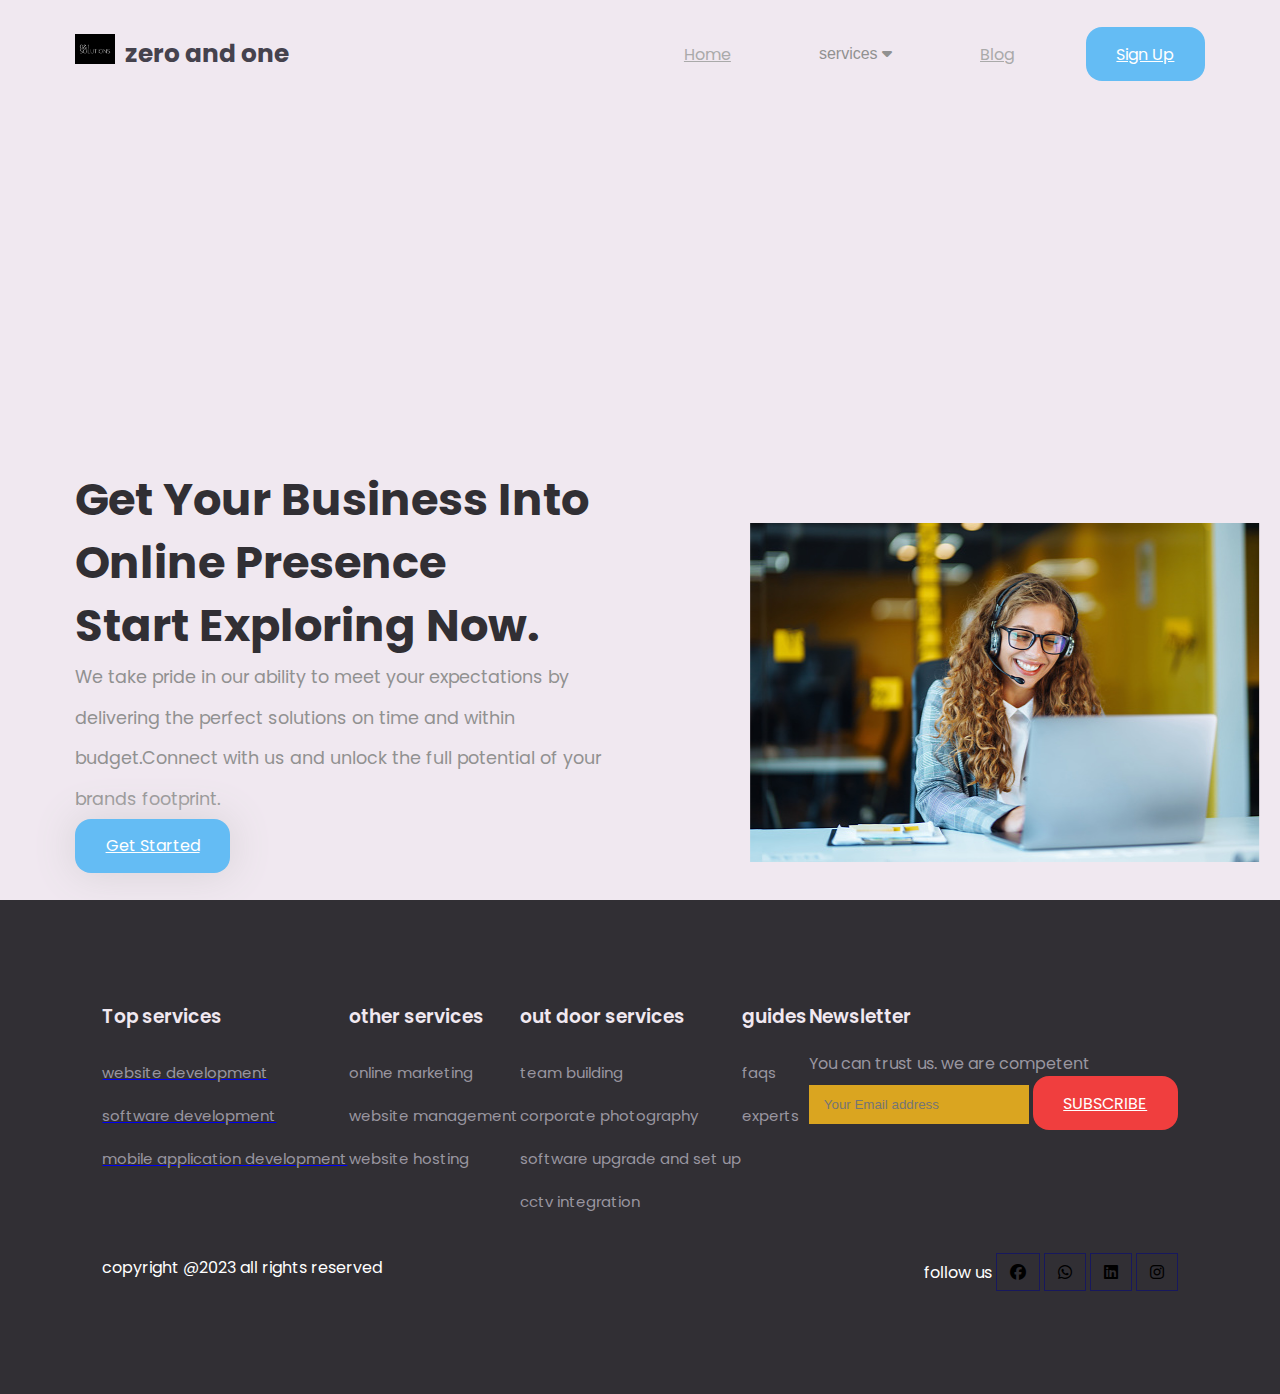
<file: index.html>
<!DOCTYPE html>
<html lang="en">
<head>
    <meta charset="UTF-8">
    <meta http-equiv="X-UA-Compatible" content="IE=edge">
    <meta name="viewport" content="width=device-width, initial-scale=1.0">
    <title>zero and one</title>
    <link rel="stylesheet" href="https://cdnjs.cloudflare.com/ajax/libs/font-awesome/6.4.0/css/all.min.css">
    <link rel="stylesheet" href="style.css">
    <script src="https://code.jquery.com/jquery-3.6.4.min.js"></script>
</head>
<body>
    <main>
        <div class="big-wrapper dark">
            <header>
                <div class="container">
                    <div class="logo">
                        <image src="images/logo.png"></image>
                        <h3>zero and one</h3>
                    </div>
                    <div class="links">
                        <ul>
                            <i id="menu-close" class="fa fa-times"></i>
                            <li><a href="index.html">Home</a></li>
                            <li>
                            <div class="dropdown">
                               <a href="services.html"><button class="dropbtn">services
                                    <i class="fa fa-caret-down"></i>
                                </button>
                               </a>
                                <div class="dropdown-content">
                                    <a href="#">website development</a>
                                    <a href="#">mobile application development</a>
                                    <a href="#">software development</a>
                                </div>
                            </div>
                            </li>
                            <li><a href="blog.html">Blog</a></li>
                            <li><a href="services.html" class="btn">Sign Up</a></li>
                        </ul>
                    <img id="menu-btn"src="images/hamburger.png">
                
                    </div>
                </div>
            </header>
            <div class="showcase-area">
                <div class="container">
                    <div class="left">
                        <div class="big-title">
                            <h1>Get your business into online presence</h1>
                            <h1>Start Exploring Now.</h1>
                        </div>
                        <p class="text">
                            We take pride in our ability to meet your expectations by delivering the perfect solutions on time and within budget.Connect with us and unlock the full potential of your brands footprint.
                        </p>
                        <div class="cta">
                            <a href="services.html" class="btn">Get Started</a>
                        </div>
                    </div>

                            <div class="right">
                                <img id class="person"src="images/left.jpg">
                        </div>
                    </div>
                   
            <div class="bottom area">
                
                    
            
                </div>
        </div>
    </main>
   <footer>
    <div class="footer-col">
        <h3>Top services</h3>
        <a href="services.html"><li>website development</li><a/>
        <a href="services.html"><li>software development</li></a>
        <a href="services.html"><li>mobile application development</li></a>
    </div>
        <div class="footer-col">
        <h3>other services</h3>
        <li>online marketing</li>
        <li>website management</li>
        <li>website hosting</li>
        </div>
        <div class="footer-col">
        <h3>out door services</h3>
        <li>team building</li>
        <li>corporate photography</li>
        <li>software upgrade and set up</li>
        <li>cctv integration</li>
        </div>
        <div class="footer-col">
        <h3>guides</h3>
        <li>faqs</li>
        <li>experts</li>
    </div>
    <div class="footer-col">
        <h3>Newsletter</h3>
        <p>You can trust us. we are competent</p>
        <div class="subscribe">
            <input type="text" placeholder="Your Email address">
            <a href="#" class="blue">SUBSCRIBE</a>
        </div>
    </div>
    <div class="copyright">
        <p>copyright @2023 all rights reserved</p>
    <div class="pro-links">
        <h9>follow us</h9>
        <i class="fab fa-facebook"></i>
        <i class="fab fa-whatsapp"></i>
        <i class="fab fa-linkedin"></i>
        <i class="fab fa-instagram"></i>
    </div>
    </div>
   </footer>
    <script>
         $('#menu-btn').click(function(){
            $('.links ul').addClass('active')
         });
        $('#menu-close').click(function(){
            $('.links ul').removeClass('active')
         });
    </script>
</body>
</html>
</file>
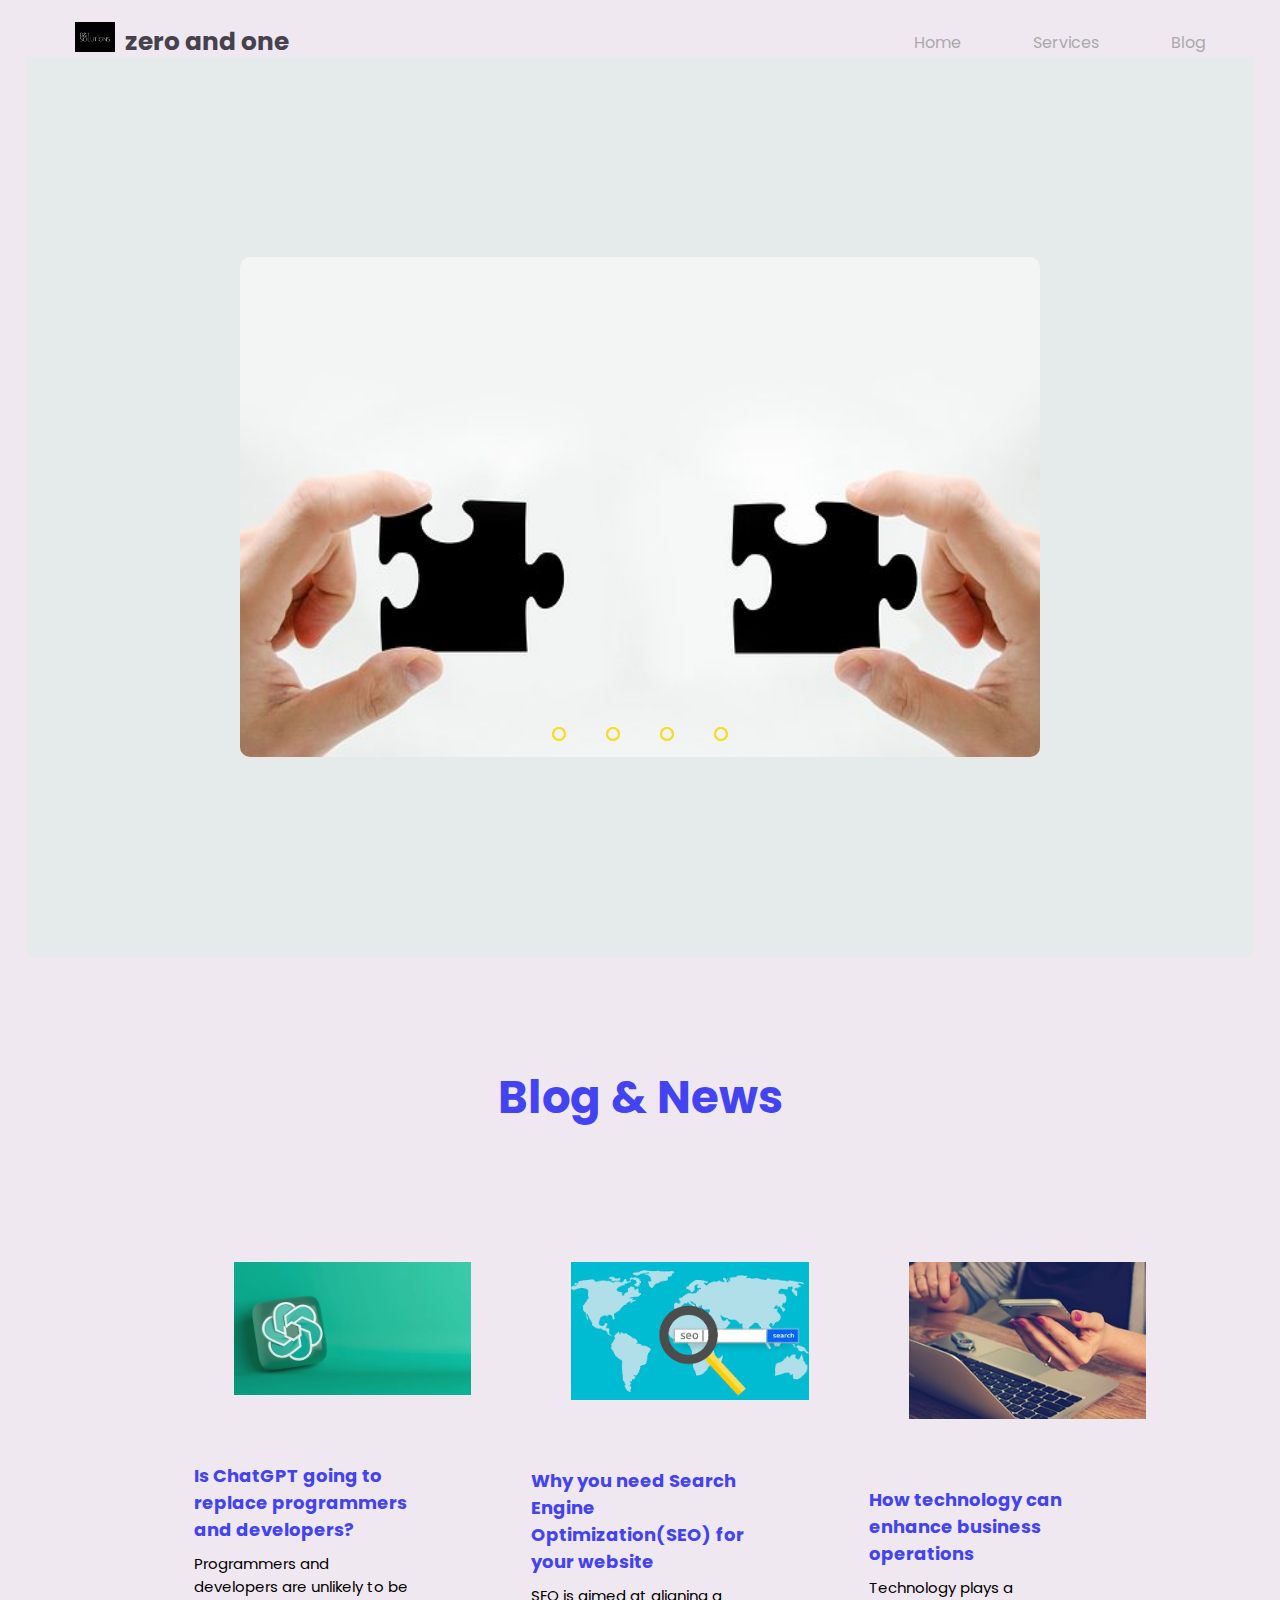
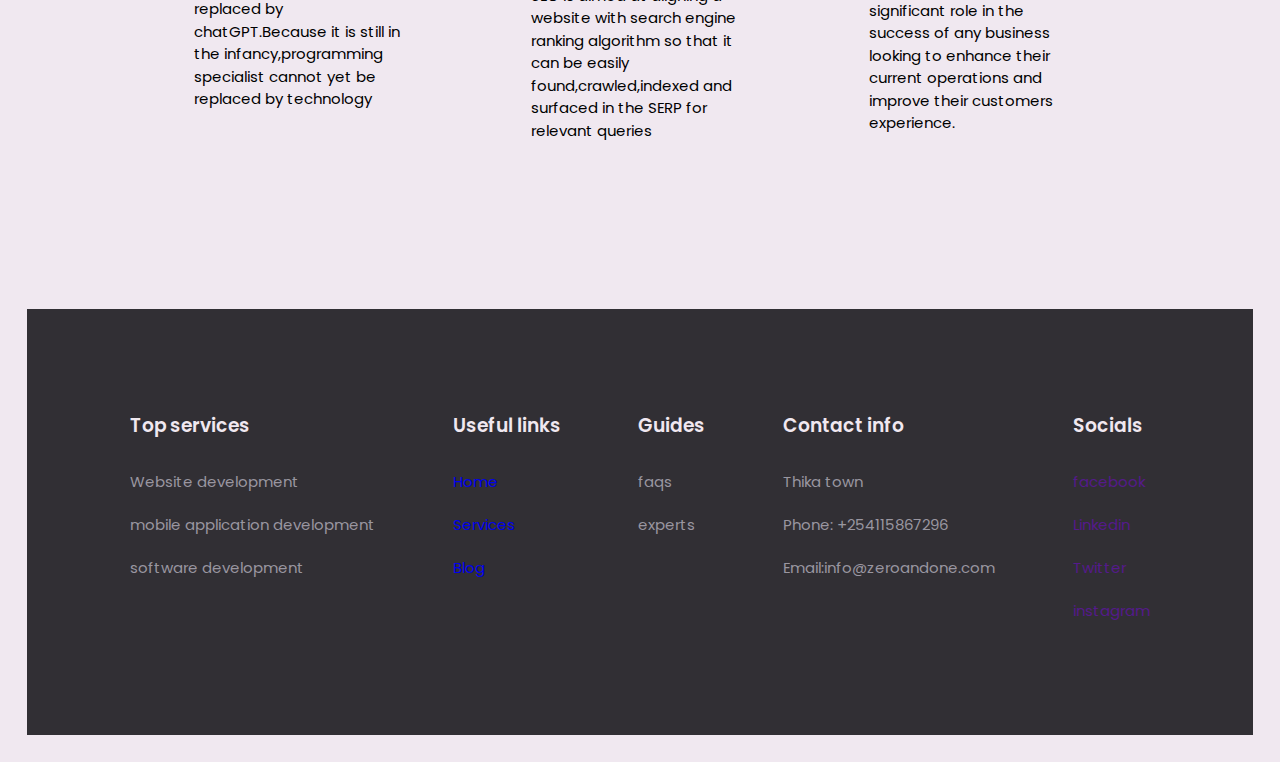
<file: blog.html>
<!DOCTYPE html>
<html lang="en">
<head>
    <meta charset="UTF-8">
    <meta http-equiv="X-UA-Compatible" content="IE=edge">
    <meta name="viewport" content="width=device-width, initial-scale=1.0">
    <title>zero and one</title>
    <link rel="stylesheet" href="blog.css">
    <script src="https://code.jquery.com/jquery-3.6.4.min.js"></script>
</head>
<body>
        <div class="big-wrapper dark">
            <header>
                <div class="container">
                    <div class="logo">
                        <image src="images/logo.png"></image>
                        <h3>zero and one</h3>
                    </div>
                    <div class="links">
                        <ul>
                            <i id="menu-close" class="fa fa-times"></i>
                            <li><a href="index.html">Home</a></li>
                            <li><a href="services.html">Services</a></li>
                            <li><a href="blog.html">Blog</a></li>
                          
                        </ul>
                        <img id="menu-btn"src="images/hamburger.png">
                    
                    </div>
                </div>
            </header>
            <section class="photos">
           <div class="pic">
            <div class="slider">
                <div class="slides">
                    <input type="radio" name="radio-btn" id="radio1">
                    <input type="radio" name="radio-btn" id="radio2">
                    <input type="radio" name="radio-btn" id="radio3">
                    <input type="radio" name="radio-btn" id="radio4">
                    <div class="slide first">
                        <img src="images/slider1.jpg" alt="">
                    </div>
                    <div class="slide">
                        <img src="images/slider2.jpg" alt="">
                    </div>
                    <div class="slide">
                        <img src="images/slider3.jpg" alt="">
                    </div>
                    <div class="slide">
                        <img src="images/slider4.jpg" alt="">
                    </div>
                    <div class="navigation-auto">
                        <div class="auto-btn1"></div>
                        <div class="auto-btn2"></div>
                        <div class="auto-btn3"></div>
                        <div class="auto-btn4"></div>
                     </div>
                     <div class="navigation-manual">
                        <label for="radio1" class="manual-btn"></label>
                        <label for="radio2" class="manual-btn"></label>
                        <label for="radio3" class="manual-btn"></label>
                        <label for="radio4" class="manual-btn"></label>
                     </div>
                </div>
            </div>
        </div>
    </section>
          
            <section class="blog">
                <div class="row">
                    <div class="main">
                        <h1>Blog & News</h1>
                    </div>
                    <div class="content">
                        <div class="card">
                            <img src="images/BLOG1.webp">
                            <h4>Is ChatGPT going to replace programmers and developers?</h4>
                            <p>Programmers and developers are unlikely to be replaced by chatGPT.Because it is still in the infancy,programming specialist cannot yet be replaced by technology</p>
                        </div>
                        <div class="card">
                            <img src="images/blog2.jpg">
                            <h4> Why you need Search Engine Optimization(SEO) for your website</h4>
                            <p>SEO is aimed at aligning a website with search engine ranking algorithm so that it can be easily found,crawled,indexed and surfaced in the SERP for relevant queries  </p>
                        </div>
                        <div class="card">
                            <img src="images/blog3.jpg">
                            <h4>How technology can enhance business operations</h4>
                            <p>Technology plays a significant role in the success of any business looking to enhance their current operations and improve their customers experience. </p>
                        </div>
                    </div>
                </div>
          </section>
          <footer>
                <div class="footer-col">
                    <h3>Top services</h3>
                    <li>Website development</li>
                    <li>mobile application development</li>
                    <li>software development</li>
                    </div>
                    <div class="footer-col">
                    <h3>Useful links</h3>
                    <li><a href="index.html">Home</a></li>
                    <li><a href="services.html">Services</a></li>
                    <li><a href="blog.html">Blog</a></li>
                </div>
                <div class="footer-col">
                    <h3>Guides</h3>
                    <li>faqs</li>
                    <li>experts</li>
                </div>
                <div class="footer-col">
                    <h3>Contact info</h3>
                    <li>Thika town</li>
                    <li>Phone: +254115867296</li>
                    <li>Email:info@zeroandone.com</li>

                </div>
                <div class="footer-col">
                    <h3>Socials</h3>
                    <li> <a href="">facebook</a></li>
                    <li> <a href="">Linkedin</a></li>
                    <li> <a href="">Twitter</a></li>
                    <li> <a href="">instagram</a></li>
                </div>
          </footer>
          </div>    
 </div>
 <script>
    $('#menu-btn').click(function(){
       $('.links ul').addClass('active')
    });
   $('#menu-close').click(function(){
       $('.links ul').removeClass('active')
    });
    var counter = 1;
    setInterval(function(){
    document.getElementById('radio' + counter).checked = true; 
    counter++;
    if (counter > 4){
        counter = 1;
    }
    },5000);
</script>
</body>
</html>
</file>
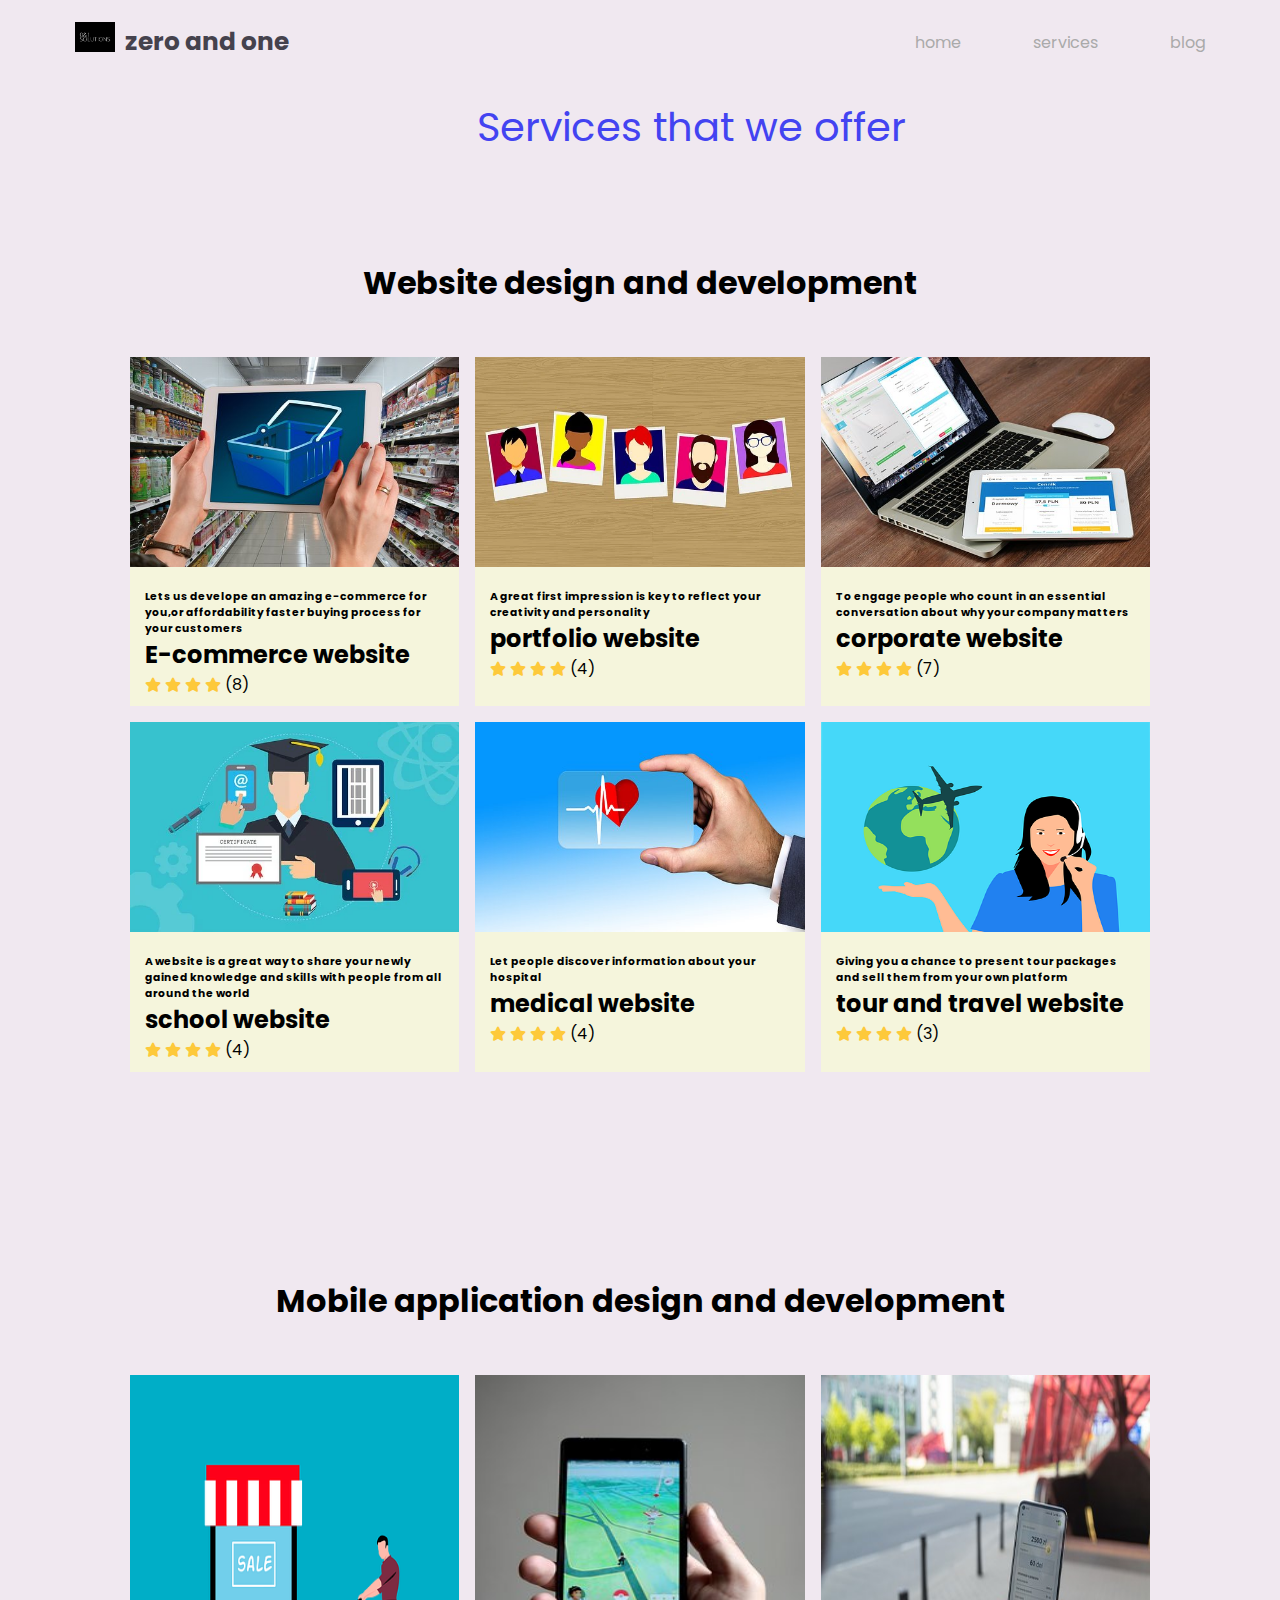
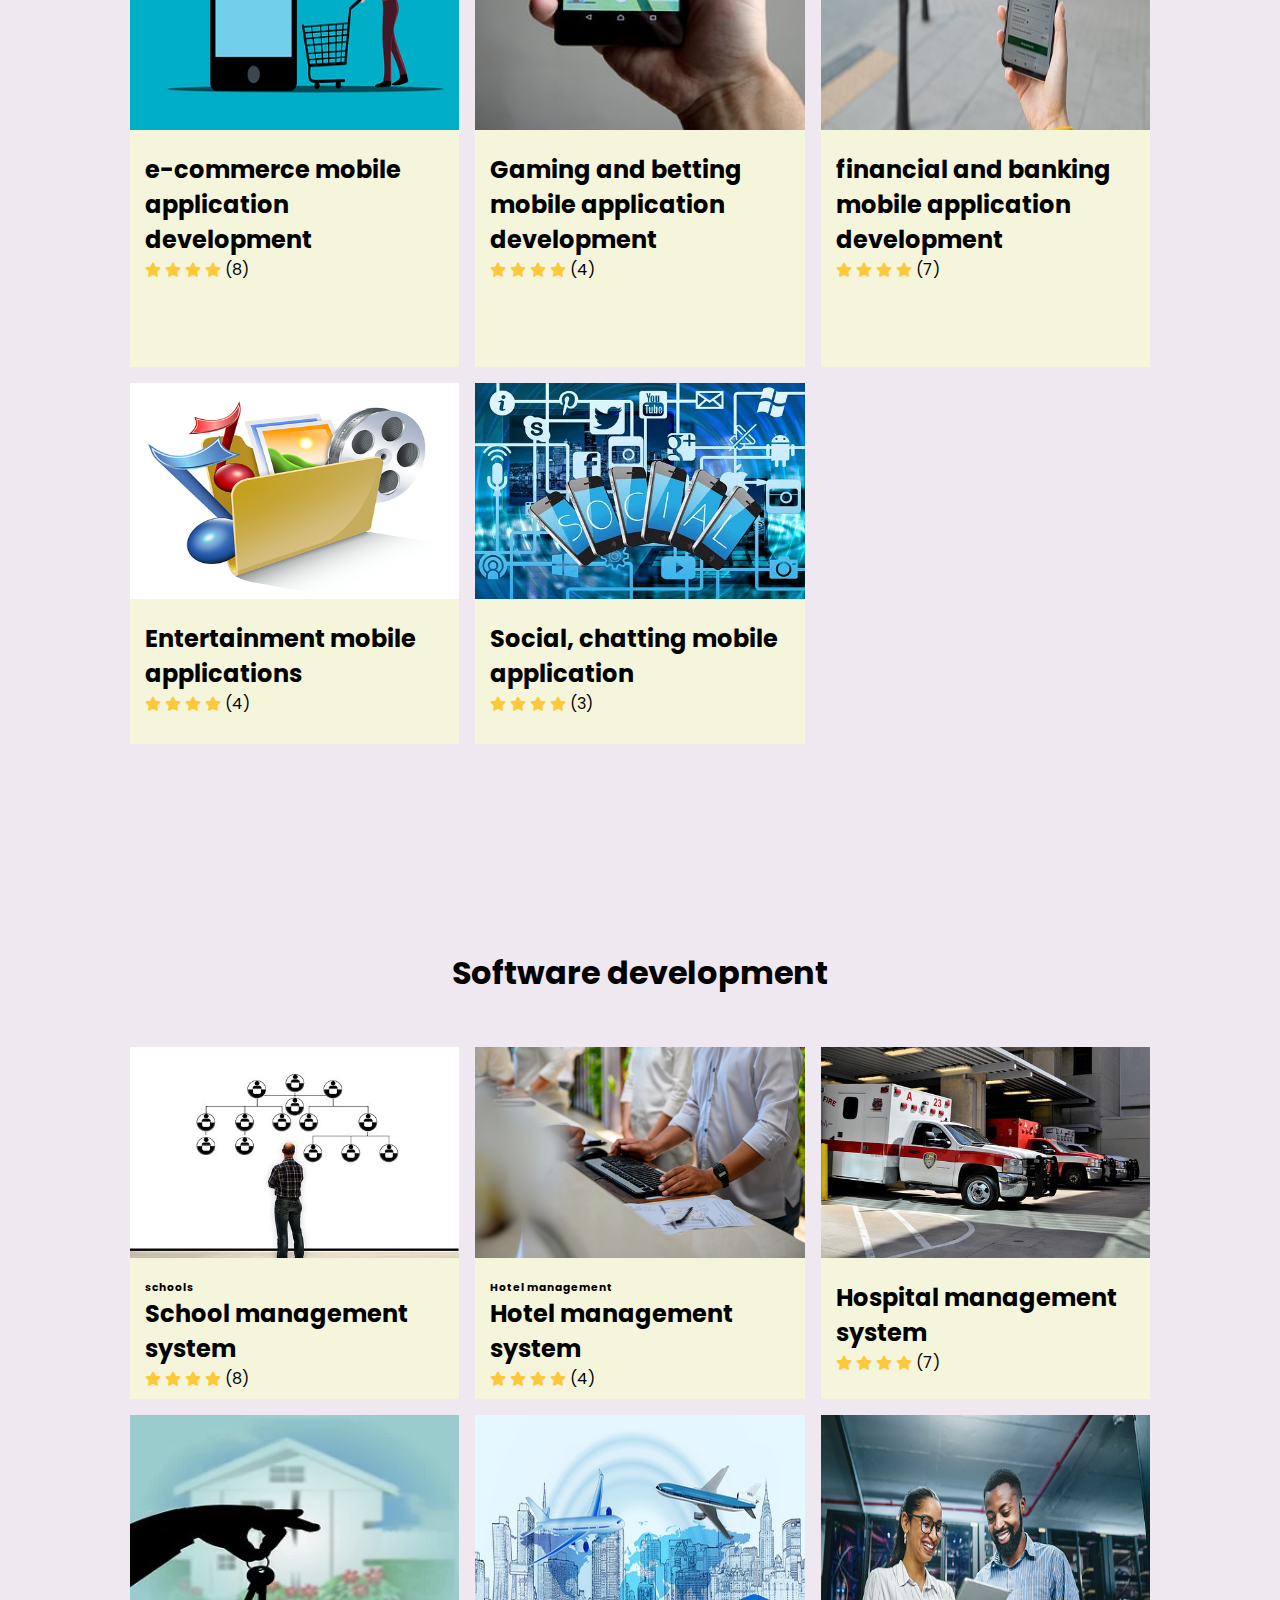
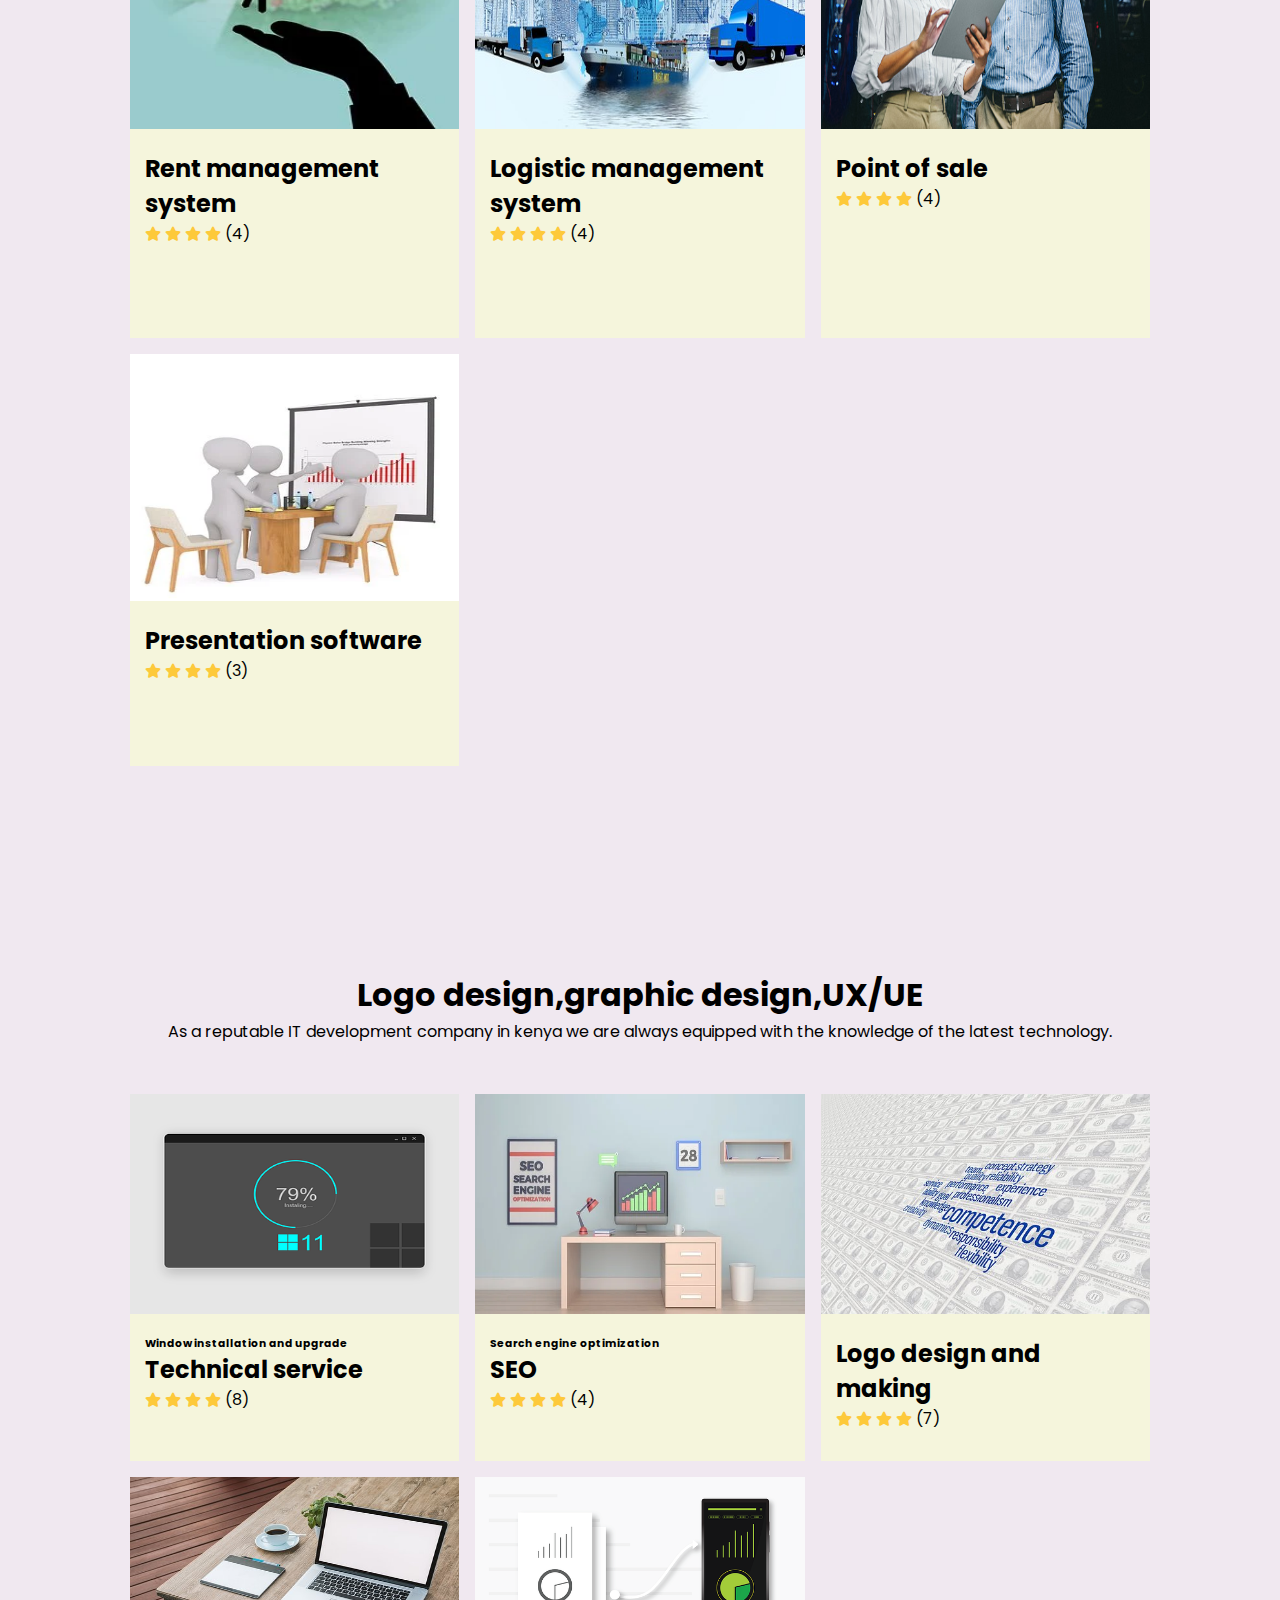
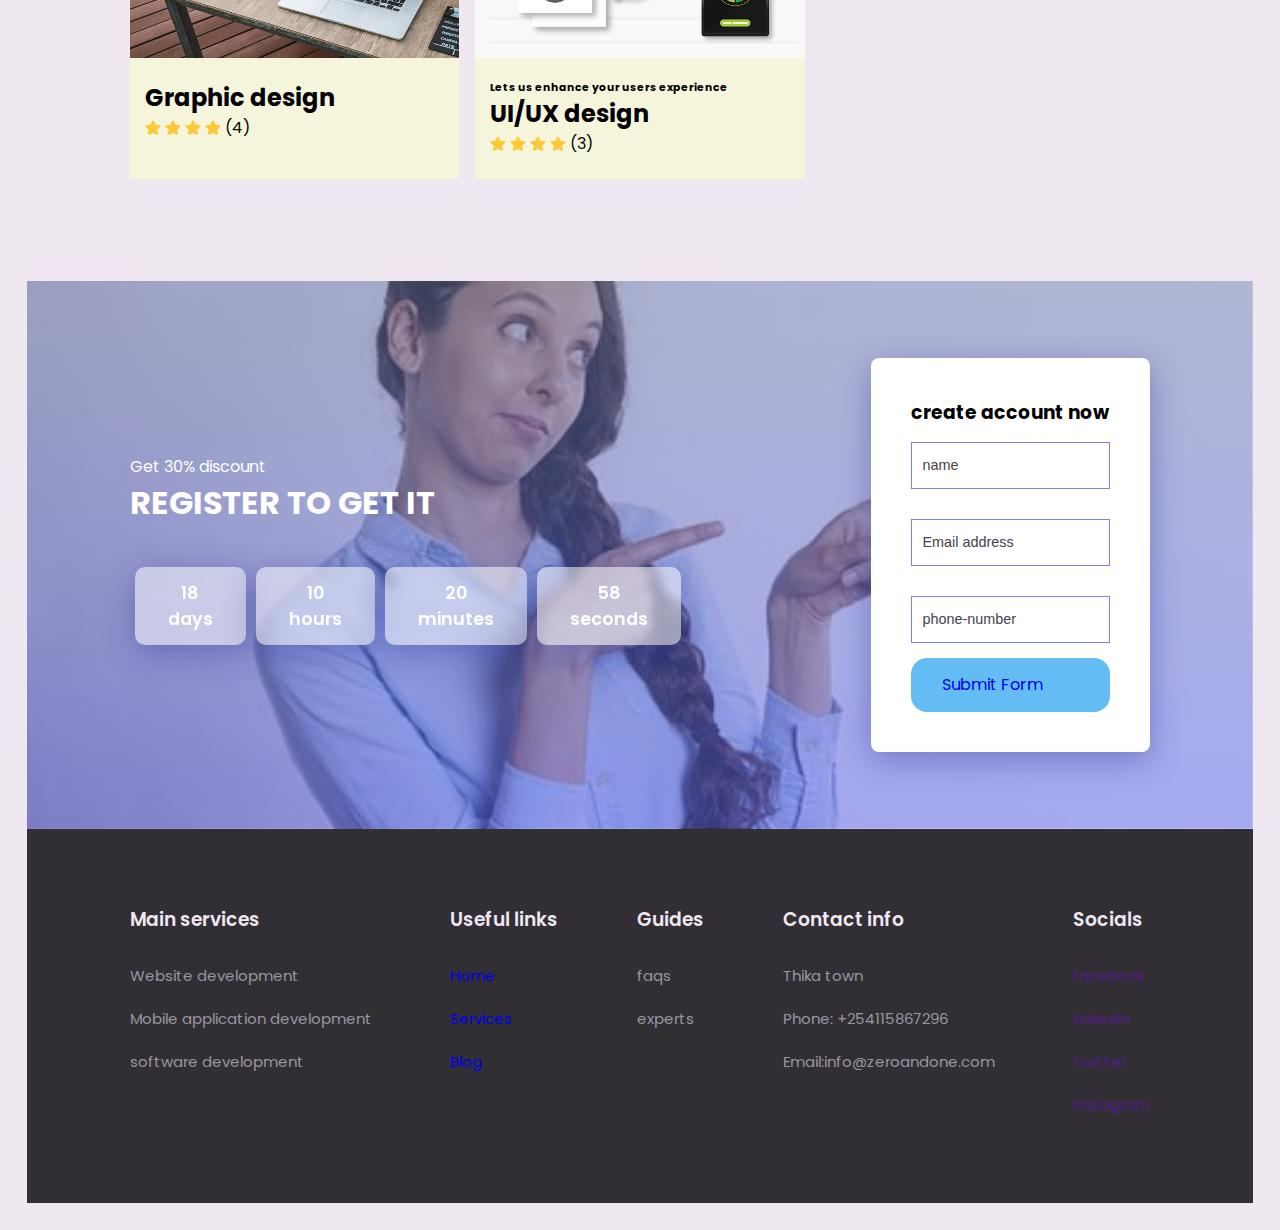
<file: services.html>
<!DOCTYPE html>
<html lang="en">
<head>
    <meta charset="UTF-8">
    <meta http-equiv="X-UA-Compatible" content="IE=edge">
    <meta name="viewport" content="width=device-width, initial-scale=1.0">
    <title>zero and one</title>
    <link rel="stylesheet" href="services.css">
    <link rel="stylesheet" href="https://cdnjs.cloudflare.com/ajax/libs/font-awesome/6.4.0/css/all.min.css">
    <script src="https://code.jquery.com/jquery-3.6.4.min.js"></script>
</head>
<body>
    <main>
        <div class="big-wrapper dark">
            <header>
                <div class="container">
                    <div class="logo">
                        <image src="images/logo.png"></image>
                        <h3>zero and one</h3>
                    </div>
                    <div class="links">
                        <ul>
                            <i id="menu-close" class="fa fa-times"></i>
                            <li><a href="index.html">home</a></li>
                            <li><a href="services.html">services</a></li>
                            <li><a href="blog.html">blog</a></li>
                        </ul>
                        <img id="menu-btn"src="images/hamburger.png">
                    </div>
                </div>
            </header>
            <h7>
                Services that we offer
            </h7>
            <section class="web">
                <div class="service">
                    <h1>Website design and development</h1>
                    <div class="service-box">
                        <div class="services">
                            <img src="images/e-commerce.jpg">
                            <div class="overlay">
                                <i id="cons" class="fa fa-heart"></i>
                                <i id="cons" class="fa fa-thumbs-up"></i>
                                <i id="cons" class="fa fa-thumbs-down"></i>
                                </i></div>
                            <div class="details">
                                <h6>Lets us develope an amazing e-commerce for you,or affordability faster buying process for your customers</h6>
                            <h2>E-commerce website</h2>
                            <i class="fa fa-star" aria-hidden="true"></i>
                            <i class="fa fa-star" aria-hidden="true"></i>
                            <i class="fa fa-star" aria-hidden="true"></i>
                            <i class="fa fa-star" aria-hidden="true"></i>
                            <span>(8)</span>
                        </div>
                        </div>
                        <div class="services">
                            <img src="images/portfolio.webp">
                            <div class="overlay">
                                <i id="cons" class="fa fa-heart"></i>
                                <i id="cons" class="fa fa-thumbs-up"></i>
                                <i id="cons" class="fa fa-thumbs-down"></i>
                                </i></div>
                            <div class="details">
                                <h6>A great first  impression is key to reflect your creativity and personality</h6>
                            <h2>portfolio website</h2>
                            <i class="fa fa-star" aria-hidden="true"></i>
                            <i class="fa fa-star" aria-hidden="true"></i>
                            <i class="fa fa-star" aria-hidden="true"></i>
                            <i class="fa fa-star" aria-hidden="true"></i>
                            <span>(4)</span>
                           
                        </div>
                        </div>
                        <div class="services">
                            <img src="images/coperate.jpg">
                            <div class="overlay">
                                <i id="cons" class="fa fa-heart"></i>
                                <i id="cons" class="fa fa-thumbs-up"></i>
                                <i id="cons" class="fa fa-thumbs-down"></i>
                                </i></div>
                            <div class="details">
                                <h6>To engage people who count in an essential conversation about why your company matters</h6>
                            <h2>corporate website</h2>
                            <i class="fa fa-star" aria-hidden="true"></i>
                            <i class="fa fa-star" aria-hidden="true"></i>
                            <i class="fa fa-star" aria-hidden="true"></i>
                            <i class="fa fa-star" aria-hidden="true"></i>
                            <span>(7)</span>
                            </div>
                        </div>
                        <div class="services">
                            <img src="images/school.webp">
                            <div class="overlay">
                                <i id="cons" class="fa fa-heart"></i>
                                <i id="cons" class="fa fa-thumbs-up"></i>
                                <i id="cons" class="fa fa-thumbs-down"></i>
                                </i></div>
                            <div class="details">
                              
                                <h6> A website is a great way to share your newly gained knowledge and skills with people from all around the world</h6>
                            <h2>school website</h2>
                            <i class="fa fa-star" aria-hidden="true"></i>
                            <i class="fa fa-star" aria-hidden="true"></i>
                            <i class="fa fa-star" aria-hidden="true"></i>
                            <i class="fa fa-star" aria-hidden="true"></i>
                            <span>(4)</span>
                        </div>
                        </div>
                        <div class="services">
                            <img src="images/medical.jpg">
                            <div class="overlay">
                                <i id="cons" class="fa fa-heart"></i>
                                <i id="cons" class="fa fa-thumbs-up"></i>
                                <i id="cons" class="fa fa-thumbs-down"></i>
                                </i></div>
                            <div class="details">
                                <h6>Let people discover information about your hospital</h6>
                            <h2>medical website</h2>
                            <i class="fa fa-star" aria-hidden="true"></i>
                            <i class="fa fa-star" aria-hidden="true"></i>
                            <i class="fa fa-star" aria-hidden="true"></i>
                            <i class="fa fa-star" aria-hidden="true"></i>
                            <span>(4)</span>
                           
                        </div>
                        </div>
                        <div class="services">
                            <img src="images/airline-6741776__340.png">
                            <div class="overlay">
                                <i id="cons" class="fa fa-heart"></i>
                                <i id="cons" class="fa fa-thumbs-up"></i>
                                <i id="cons" class="fa fa-thumbs-down"></i>
                                </i></div>
                            <div class="details">
                                <h6>Giving you a chance to present tour packages and sell them from your own platform</h6>
                            <h2>tour and travel website</h2>
                            <i class="fa fa-star" aria-hidden="true"></i>
                            <i class="fa fa-star" aria-hidden="true"></i>
                            <i class="fa fa-star" aria-hidden="true"></i>
                            <i class="fa fa-star" aria-hidden="true"></i>
                            <span>(3)</span>
                        </div>
                    </div>
                    </div>
                </section>
                <section class="web">
                    <div class="service">
                        <h1>Mobile application design and development</h1>
                        <div class="service-box">
                            <div class="services">
                                <img src="images/e.app.png">
                                <div class="overlay">
                                    <i id="cons" class="fa fa-heart"></i>
                                    <i id="cons" class="fa fa-thumbs-up"></i>
                                    <i id="cons" class="fa fa-thumbs-down"></i>
                                    </i></div>
                                <div class="details">
                                <h2>e-commerce  mobile application development</h2>
                                <i class="fa fa-star" aria-hidden="true"></i>
                                <i class="fa fa-star" aria-hidden="true"></i>
                                <i class="fa fa-star" aria-hidden="true"></i>
                                <i class="fa fa-star" aria-hidden="true"></i>
                                <span>(8)</span>
                            </div>
                            </div>
                            <div class="services">
                                <img src="images/gaming.jpg">
                                <div class="overlay">
                                    <i id="cons" class="fa fa-heart"></i>
                                    <i id="cons" class="fa fa-thumbs-up"></i>
                                    <i id="cons" class="fa fa-thumbs-down"></i>
                                    </i></div>
                                <div class="details">
                                <h2>Gaming and betting mobile application development</h2>
                                <i class="fa fa-star" aria-hidden="true"></i>
                                <i class="fa fa-star" aria-hidden="true"></i>
                                <i class="fa fa-star" aria-hidden="true"></i>
                                <i class="fa fa-star" aria-hidden="true"></i>
                                <span>(4)</span>
                               
                            </div>
                            </div>
                            <div class="services">
                                <img src="images/fin.jpg">
                                <div class="overlay">
                                    <i id="cons" class="fa fa-heart"></i>
                                    <i id="cons" class="fa fa-thumbs-up"></i>
                                    <i id="cons" class="fa fa-thumbs-down"></i>
                                    </i></div>
                                <div class="details">
                                <h2>financial and banking mobile application development</h2>
                                <i class="fa fa-star" aria-hidden="true"></i>
                                <i class="fa fa-star" aria-hidden="true"></i>
                                <i class="fa fa-star" aria-hidden="true"></i>
                                <i class="fa fa-star" aria-hidden="true"></i>
                                <span>(7)</span>
                                </div>
                            </div>
                            <div class="services">
                                <img src="images/media.png">
                                <div class="overlay">
                                    <i id="cons" class="fa fa-heart"></i>
                                    <i id="cons" class="fa fa-thumbs-up"></i>
                                    <i id="cons" class="fa fa-thumbs-down"></i>
                                    </i></div>
                                <div class="details">
                                <h2>Entertainment mobile applications</h2>
                                <i class="fa fa-star" aria-hidden="true"></i>
                                <i class="fa fa-star" aria-hidden="true"></i>
                                <i class="fa fa-star" aria-hidden="true"></i>
                                <i class="fa fa-star" aria-hidden="true"></i>
                                <span>(4)</span>
                            </div>
                            </div>
                            <div class="services">
                                <img src="images/social.webp">
                                <div class="overlay">
                                    <i id="cons" class="fa fa-heart"></i>
                                    <i id="cons" class="fa fa-thumbs-up"></i>
                                    <i id="cons" class="fa fa-thumbs-down"></i>
                                    </i></div>
                                <div class="details">
                                <h2>Social, chatting mobile application</h2>
                                <i class="fa fa-star" aria-hidden="true"></i>
                                <i class="fa fa-star" aria-hidden="true"></i>
                                <i class="fa fa-star" aria-hidden="true"></i>
                                <i class="fa fa-star" aria-hidden="true"></i>
                                <span>(3)</span>
                            </div>
                        </div>
                        </div>
                    </section>
                    <section class="web">
                        <div class="service">
                            <h1>Software development</h1>
                            <div class="service-box">
                                <div class="services">
                                    <img src="images/school mngt.jpg">
                                    <div class="overlay">
                                        <i id="cons" class="fa fa-heart"></i>
                                        <i id="cons" class="fa fa-thumbs-up"></i>
                                        <i id="cons" class="fa fa-thumbs-down"></i>
                                        </i></div>
                                    <div class="details">
                                        <h6>schools</h6>
                                    <h2>School management system</h2>
                                    <i class="fa fa-star" aria-hidden="true"></i>
                                    <i class="fa fa-star" aria-hidden="true"></i>
                                    <i class="fa fa-star" aria-hidden="true"></i>
                                    <i class="fa fa-star" aria-hidden="true"></i>
                                    <span>(8)</span>
                                </div>
                                </div>
                                <div class="services">
                                    <img src="images/hotel mngmt.jpg">
                                    <div class="overlay">
                                        <i id="cons" class="fa fa-heart"></i>
                                        <i id="cons" class="fa fa-thumbs-up"></i>
                                        <i id="cons" class="fa fa-thumbs-down"></i>
                                        </i></div>
                                    <div class="details">
                                        <h6> Hotel management </h6>
                                    <h2>Hotel management system</h2>
                                    <i class="fa fa-star" aria-hidden="true"></i>
                                    <i class="fa fa-star" aria-hidden="true"></i>
                                    <i class="fa fa-star" aria-hidden="true"></i>
                                    <i class="fa fa-star" aria-hidden="true"></i>
                                    <span>(4)</span>
                                   
                                </div>
                                </div>
                                <div class="services">
                                    <img src="images/hos.jpg">
                                    <div class="overlay">
                                        <i id="cons" class="fa fa-heart"></i>
                                        <i id="cons" class="fa fa-thumbs-up"></i>
                                        <i id="cons" class="fa fa-thumbs-down"></i>
                                        </i></div>
                                    <div class="details">
                                    <h2>Hospital management system</h2>
                                    <i class="fa fa-star" aria-hidden="true"></i>
                                    <i class="fa fa-star" aria-hidden="true"></i>
                                    <i class="fa fa-star" aria-hidden="true"></i>
                                    <i class="fa fa-star" aria-hidden="true"></i>
                                    <span>(7)</span>
                                    </div>
                                </div>
                                <div class="services">
                                    <img src="images/rent.webp">
                                    <div class="overlay">
                                        <i id="cons" class="fa fa-heart"></i>
                                        <i id="cons" class="fa fa-thumbs-up"></i>
                                        <i id="cons" class="fa fa-thumbs-down"></i>
                                        </i></div>
                                    <div class="details">
                                    <h2>Rent management system</h2>
                                    <i class="fa fa-star" aria-hidden="true"></i>
                                    <i class="fa fa-star" aria-hidden="true"></i>
                                    <i class="fa fa-star" aria-hidden="true"></i>
                                    <i class="fa fa-star" aria-hidden="true"></i>
                                    <span>(4)</span>
                                </div>
                                </div>
                                <div class="services">
                                    <div class="overlay">
                                        <i id="cons" class="fa fa-heart"></i>
                                        <i id="cons" class="fa fa-thumbs-up"></i>
                                        <i id="cons" class="fa fa-thumbs-down"></i>
                                        </i></div>
                                    <img src="images/logistics-3125136__340.jpg">
                                    <div class="details">
                                    <h2>Logistic management system</h2>
                                    <i class="fa fa-star" aria-hidden="true"></i>
                                    <i class="fa fa-star" aria-hidden="true"></i>
                                    <i class="fa fa-star" aria-hidden="true"></i>
                                    <i class="fa fa-star" aria-hidden="true"></i>
                                    <span>(4)</span>
                                </div>
                                </div>
                                <div class="services">
                                    <img src="images/pos.jpg">
                                    <div class="overlay">
                                        <i id="cons" class="fa fa-heart"></i>
                                        <i id="cons" class="fa fa-thumbs-up"></i>
                                        <i id="cons" class="fa fa-thumbs-down"></i>
                                        </i></div>
                                    <div class="details">
                                    <h2>Point of sale</h2>
                                    <i class="fa fa-star" aria-hidden="true"></i>
                                    <i class="fa fa-star" aria-hidden="true"></i>
                                    <i class="fa fa-star" aria-hidden="true"></i>
                                    <i class="fa fa-star" aria-hidden="true"></i>
                                    <span>(4)</span>
                                </div>
                                </div>
                                <div class="services">
                                    <img src="images/pre.webp">
                                    <div class="overlay">
                                        <i id="cons" class="fa fa-heart"></i>
                                        <i id="cons" class="fa fa-thumbs-up"></i>
                                        <i id="cons" class="fa fa-thumbs-down"></i>
                                        </i></div>
                                    <div class="details">
                                    <h2>Presentation software</h2>
                                    <i class="fa fa-star" aria-hidden="true"></i>
                                    <i class="fa fa-star" aria-hidden="true"></i>
                                    <i class="fa fa-star" aria-hidden="true"></i>
                                    <i class="fa fa-star" aria-hidden="true"></i>
                                    <span>(3)</span>
                                </div>
                            </div>
                            </div>
                        </section>
                        <section class="web">
                            <div class="service">
                                <h1>Logo design,graphic design,UX/UE</h1>
                                <p>As a reputable IT development company in kenya we are always equipped with the knowledge of the latest technology.</p>
                                <div class="service-box">
                                    <div class="services">
                                        <img src="images/window install.png">
                                        <div class="overlay">
                                            <i id="cons" class="fa fa-heart"></i>
                                            <i id="cons" class="fa fa-thumbs-up"></i>
                                            <i id="cons" class="fa fa-thumbs-down"></i>
                                            </i></div>
                                        <div class="details">
                                            
                                            <h6>Window installation and upgrade </h6>
                                        <h2>Technical service</h2>
                                        <i class="fa fa-star" aria-hidden="true"></i>
                                        <i class="fa fa-star" aria-hidden="true"></i>
                                        <i class="fa fa-star" aria-hidden="true"></i>
                                        <i class="fa fa-star" aria-hidden="true"></i>
                                        <span>(8)</span>
                                    </div>
                                    </div>
                                    <div class="services">
                                        <img src="images/seo-2394237__340.webp">
                                        <div class="overlay">
                                            <i id="cons" class="fa fa-heart"></i>
                                            <i id="cons" class="fa fa-thumbs-up"></i>
                                            <i id="cons" class="fa fa-thumbs-down"></i>
                                            </i></div>
                                        <div class="details">
                                            <h6>Search engine optimization</h6>
                                        <h2>SEO</h2>
                                        <i class="fa fa-star" aria-hidden="true"></i>
                                        <i class="fa fa-star" aria-hidden="true"></i>
                                        <i class="fa fa-star" aria-hidden="true"></i>
                                        <i class="fa fa-star" aria-hidden="true"></i>
                                        <span>(4)</span>
                                       
                                    </div>
                                    </div>
                                    <div class="services">
                                        <img src="images/logo designing.jpg">
                                        <div class="overlay">
                                            <i id="cons" class="fa fa-heart"></i>
                                            <i id="cons" class="fa fa-thumbs-up"></i>
                                            <i id="cons" class="fa fa-thumbs-down"></i>
                                            </i></div>
                                        <div class="details">
                                        <h2>Logo design and making</h2>
                                        <i class="fa fa-star" aria-hidden="true"></i>
                                        <i class="fa fa-star" aria-hidden="true"></i>
                                        <i class="fa fa-star" aria-hidden="true"></i>
                                        <i class="fa fa-star" aria-hidden="true"></i>
                                        <span>(7)</span>
                                        </div>
                                    </div>
                                    <div class="services">
                                        <img src="images/graphic designing.jpg">
                                        <div class="overlay">
                                            <i id="cons" class="fa fa-heart"></i>
                                            <i id="cons" class="fa fa-thumbs-up"></i>
                                            <i id="cons" class="fa fa-thumbs-down"></i>
                                            </i></div>
                                        <div class="details">
                                        <h2>Graphic design</h2>
                                        <i class="fa fa-star" aria-hidden="true"></i>
                                        <i class="fa fa-star" aria-hidden="true"></i>
                                        <i class="fa fa-star" aria-hidden="true"></i>
                                        <i class="fa fa-star" aria-hidden="true"></i>
                                        <span>(4)</span>
                                    </div>
                                    </div>
                                    <div class="services">
                                        <img src="images/UI.png">
                                        <div class="overlay">
                                            <i id="cons" class="fa fa-heart"></i>
                                            <i id="cons" class="fa fa-thumbs-up"></i>
                                            <i id="cons" class="fa fa-thumbs-down"></i>
                                            </i></div>
                                        <div class="details">
                                            <h6>Lets us enhance your users experience</h6>
                                        <h2>UI/UX design</h2>
                                        <i class="fa fa-star" aria-hidden="true"></i>
                                        <i class="fa fa-star" aria-hidden="true"></i>
                                        <i class="fa fa-star" aria-hidden="true"></i>
                                        <i class="fa fa-star" aria-hidden="true"></i>
                                        <span>(3)</span>
                                    </div>
                                </div>
                                </div>
                            </section>
                <div class="registration">
                    <div class="reminder">
                        <p> Get 30% discount </p>
                        <h1>REGISTER TO GET IT</h1>
                        <div class="time">
                            <div class="date">
                                18 <br>days
                            </div>
                            <div class="date">
                                10 <br>hours
                            </div>
                            <div class="date">
                            20 <br>minutes
                            </div>
                            <div class="date">
                                58 <br>seconds
                            </div>
                
                        </div>
                    </div>
                        <div class="form">
                            <h3>create account now</h3>
                            <input type="text"placeholder="name" name="" id="">
                            <input type="text"placeholder="Email address" name="" id="">
                            <input type="text"placeholder="phone-number" name="" id="">
                            <div class="btn">
                                <a href="#">submit Form</a>
                            </div>
                    </div>
                   </div>
                   <footer>
                    <div class="footer-col">
                        <h3>Main services</h3>
                        <li>Website development</li>
                        <li>Mobile application development</li>
                        <li>software development</li>
                        </div>
                        <div class="footer-col">
                        <h3>Useful links</h3>
                        <li><a href="index.html">Home</a></li>
                        <li><a href="services.html">Services</a></li>
                        <li><a href="blog.html">Blog</a></li>
                    </div>
                    <div class="footer-col">
                        <h3>Guides</h3>
                        <li>faqs</li>
                        <li>experts</li>
                    </div>
                    <div class="footer-col">
                        <h3>Contact info</h3>
                        <li>Thika town</li>
                        <li>Phone: +254115867296</li>
                        <li>Email:info@zeroandone.com</li>
    
                    </div>
                    <div class="footer-col">
                        <h3>Socials</h3>
                        <li> <a href="">facebook</a></li>
                        <li> <a href="">Linkedin</a></li>
                        <li> <a href="">Twitter</a></li>
                        <li> <a href="">instagram</a></li>
                    </div>
              </footer>
                   <script>
                    $('#menu-btn').click(function(){
                       $('.links ul').addClass('active')
                    });
                   $('#menu-close').click(function(){
                       $('.links ul').removeClass('active')
                    });
               </script>
</body>
</html>
</file>
<file: style.css>
@import url("https://fonts.googleapis.com/css2?family=Poppins:ital,wght@0,400;1,300;1,400&display=swap");

:root{
    --mainColor:#64bcf4;
    --hoverColor:#64bcf4;
    --backgroundColor: rgb(240, 232, 240);
    --darkOne: #312f34;
    --darkTwo:#45424d;
    --lightOne:#919191;
    --lightTwo:#aaa;
}
*,
 *::before,
 *::after{
    margin: 0;
    padding: 0;
    box-sizing: border-box;
}
body{
    font-family:'poppins', sans-serif;
}
.big-wrapper{
    padding: 1.7rem;
    width: 100%;
    min-height: 100vh;
    overflow: hidden;
    background-color: var(--backgroundColor);
    display: flex;
    flex-direction: column;
    justify-content: space-between;
}
.container{
    position: relative;
    
    max-width: 81rem;
    width: 100%;
    margin: 0 auto;
    padding: 0 3rem;
    z-index:999;
}

header .container{
    display: flex;
    justify-content: space-between;
    align-items: center;
}
.logo{
    display: flex;
    align-items: center;
    cursor: pointer;
}
.logo h3{
    color: var(--darkTwo);
    font-size: 1.55rem;
    line-height: 1.2;
    font-weight: 700;
}
.logo img{
    width: 40px;
    margin-right: .6rem;
    margin-top: -0.6rem;
    background-attachment: fixed;
}
.links{
    display: flex;
}
.dropdown {
    float: left;
    overflow: hidden;
    align-items: inherit;
    color: #64bcf4;
}
.dropdown a:hover{
    color: var(--hoverColor);
}
.dropdown .dropbtn {
    font-size: 16px;
    border: none;
    outline: none;
    color:#919191;
    padding:14px 16px;
}
.dropbtn{
background-color: var(--backgroundColor);
}
a.dropbtn:hover{
color: #64bcf4;
}
.dropdown-content {
    display: none;
    position: absolute;
    min-width:160px;
    z-index: 1;
}
.dropdown-content a{
    float: none;
    color:var(--darkTwo);
    padding: 12px 16px;
    text-decoration: none;
    display: block;
    text-align: left;
}
.dropdown-content a:hover{
    background:rgba(155, 155, 155, 0.3);
}
.dropdown:hover .dropdown-content{
    display: block;
}
#menu-btn {
width: 30px;
height: 30px;
display: none;
}
#menu-close{
display: none;


}
.links ul{
display: flex;
list-style: none;
align-items: center;
right: -220px;
}
.links a{
    color:var(--lightTwo);
    margin-left: 4.5rem;
    display: inline-block;
    transition: .3s;
}
.links a:hover {
color: var(--hoverColor);
transform: scale(1.05);
}
.btn{
    display:inline-block;
    padding: .9rem 1.9rem;
    color: white !important;
    background-color: var(--mainColor);
    text-transform: capitalize;
    border-radius: 16px;
    transition: 0.3sec;
}
.btn:hover{
    background-color: var(--hoverColor);
    transform: scale(1) !important;

}
.showcase-area .container{
    display:grid;
    grid-template-columns: repeat(2, 1fr);
    align-items: center;
    justify-content:center;

}
.big-title{
font-size: 1.4rem;
color: var(--darkOne);
text-transform: capitalize;
line-height: 1.4;
justify-content: inherit;
}
.text{
    color: var(--lightOne);
    font-size: 1.1rem;
    margin: 1.9rem 0 2.5;
    max-width: 600px;
    line-height: 2.3;
}
.showcase-area .btn{
    box-shadow: 0 0 40px 2px rgb(216, 211, 216);
}
.right{
    width: 130%;
    transform: translate(15%, 25px);
}
.toggle-btn{
display: inline;
border: none;
background: var(--darkTwo);
color: var(--backgroundColor);
outline: none;
cursor: pointer;
height: 39px;
width: 39px;
border-radius: 50%;
}
.toggle-btn i:last-child{
    display: none;
}
footer{
    padding: 8vw;
    background-color: #312f34;
    display: flex;
    justify-content: space-between;
    align-items: flex-start;
    flex-wrap: wrap;
}
footer .footer-col{
    padding-bottom: 40;
}
footer h3{
    color: rgb(240, 232, 240);
    font-weight: 600;
    padding-bottom: 20px;
}

footer li{
    list-style: none;
    color: #9996a0;
    padding: 10px 0;
    font-size: 15px;
    cursor: pointer;
    transition: 0.3s ease;

}
footer li:hover{
color: rgb(240, 232, 240);
}
footer p{
    color: #9996a0;
}
footer.subscribe{
    margin-top: 20px;
}
footer input{
    width: 220px;
    padding: 12px 15px;
    background-color:goldenrod;
    border: none;
    outline: none;
    color: white;

}
footer .subscribe a{
   
    display:inline-block;
    padding: .9rem 1.9rem;
    color: white !important;
    background-color: rgb(240, 62, 62);
    text-transform: capitalize;
    border-radius: 16px;
    
}
footer .subscribe a:hover{
    background-color: var(--hoverColor);
    transform: scale(1) !important;

}
footer .copyright{
    margin-top: 20px;
    display: flex;
    justify-content: space-between;
    align-items: center;
    width: 100%;
    flex-wrap: wrap;
}
footer .copyright p{
    color: white;
}
.pro-links{
    margin-top: 10px;
}
.pro-links i{
    padding: 10px 13px;
    border: 1px solid rgb(23, 24, 94);
    cursor: pointer;
    transition: .3s ease;

}
h9{
    color: white;
}
.pro-links i:hover {
background:rgb(23, 24, 94);
color: white;
border: 1px solid rgb(23, 24, 94);
cursor: pointer;
}
@media screen and (max-width:600px){
    .container{
        padding: 15px 20px;
    }
    .logo img{
      width: 130px;

    }
    #menu-btn {
        display: initial;
        }
        #menu-close {
        display: initial;
        font-size: 1.6rem;
        color: white;
        padding: 30px 0 20px 20px;
        }
        .links ul{
            display: flex;
            position: absolute;
            flex-direction: column;
            justify-content: flex-start;
            align-items: flex-start; 
            top: 0;
            right:-220px;
            width: 220px;
            background-color:rgb(34, 33, 87);
            height: 100vh;
            }
            .links ul.active{
                right: 0;

            }
            .links ul li{
                padding: 20px 0 20px 40px;
                margin-left: 0;
            }
            .links ul li a{
                color: white;

            }
            .links ul li a:hover{
                color: #64bcf4;
            }
            .dropbtn{
                background-color:rgb(34, 33, 87);
                }
        .big-title{
              padding-top: 0px;
             align-content: center;
             padding-right: 200px;
             justify-items: center;
             font-size: 1.0rem;
                
            }
            .showcase-area .container{
                justify-content:center;
               grid-template-columns: auto;
            }
            .text{
                width: 90%;
                padding-right: 200px;
                font-size: 0.9rem;
           
                
            }
            .right{
        padding-right:6vw;
        width: 69vh;
        height: 50%;
        padding-bottom: 5vh;
        
            }
           


 }
</file>
<file: blog.css>
@import url("https://fonts.googleapis.com/css2?family=Poppins:ital,wght@0,400;1,300;1,400&display=swap");

:root{
    --mainColor:#64bcf4;
    --hoverColor:#64bcf4;
    --backgroundColor: rgb(240, 232, 240);
    --darkOne: #312f34;
    --darkTwo:#45424d;
    --lightOne:#919191;
    --lightTwo:#aaa;
}
*,
 *::before,
 *::after{
    margin: 0;
    padding: 0;
    box-sizing: border-box;
}
body{
    font-family:'poppins', sans-serif;
}

a{
    text-decoration: none;
}
.big-wrapper{
    padding: 1.7rem;
    width: 100%;
    min-height: 100vh;
    overflow: hidden;
    background-color: var(--backgroundColor);
    display: flex;
    flex-direction: column;
    justify-content: space-between;
}
.container{
    position: relative;
    
    max-width: 81rem;
    width: 100%;
    margin: 0 auto;
    padding: 0 3rem;
    z-index:10;
}
header .container{
    display: flex;
    justify-content: space-between;
    align-items: center;
}
.logo{
    display: flex;
    align-items: center;
    cursor: pointer;
}
.logo h3{
    color: var(--darkTwo);
    font-size: 1.55rem;
    line-height: 1.2;
    font-weight: 700;
}
.logo img{
    width: 40px;
    margin-right: .6rem;
    margin-top: -0.6rem;
}
.links{
    display: flex;
}
#menu-btn {
width: 30px;
height: 30px;
display: none;
}
#menu-close{
display: none;


}
.links ul{
display: flex;
list-style: none;
align-items: center;
}
.links a{
    color:var(--lightTwo);
    margin-left: 4.5rem;
    display: inline-block;
    transition: .3s;
}
.links a:hover {
color: var(--hoverColor);
transform: scale(1.05);
}
.btn{
    display:inline-block;
    padding: .9rem 1.9rem;
    color: white !important;
    background-color: var(--mainColor);
    text-transform: capitalize;
    border-radius: 16px;
    transition: 0.3sec;
}
.btn:hover{
    background-color: var(--hoverColor);
    transform: scale(1) !important;

}
.pic{
    display: flex;
    justify-content: center;
    align-items: center;
    background:   rgb(228, 235, 234);
    height: 100vh;
    width: 100%;
}
.slider{
    width: 800px;
    height: 500px;
    border-radius: 10px;
    overflow: hidden;
}
.slides input{
    display: none;

}
.slides{
    width: 500%;
    height: 500px;
    display: flex

}
.slide{
    width: 20%;
    transition: 2s;
}
.slide img{
    width: 800px;
    height: 500px;

}
.navigation-manual{
position: absolute;
width: 800px;
margin-top: 470px;
display: flex;
justify-content: center;

}
.manual-btn{
border: 2px solid rgb(243, 223, 43);
padding: 5px;
border-radius: 10px;
cursor: pointer;
transition: 1s;

}
.manual-btn:not(:last-child){
    margin-right: 40px;

}
.manual-btn:hover{
    background: #64bcf4;
}
#radio1:checked ~ .first{
margin-left: 0;

}
#radio2:checked ~ .first{
    margin-left: -20%;
    
    }
    #radio3:checked ~ .first{
        margin-left: -40%;
        
        }
        #radio4:checked ~ .first{
            margin-left: -60%;
            
            }
 .navigation-auto{
position: absolute;
display: flex;
width: 800px;
justify-content: center;
margin-top: 470px;


 }  
.navigation-auto div{
    border: 2px solid  rgb(243, 223, 43);
    padding: 5px;
    border-radius: 10px;
    transform: 1s;

 }  
 .navigation-auto div:not(:last-child){
    margin-right: 40px;

 }    
 #radio1:checked ~ .navigation-auto .auto-btn1{
    background:#64bcf4;
 }  
 #radio2:checked ~ .navigation-auto .auto-btn2{
    background: #64bcf4;
 }    
 #radio3:checked ~ .navigation-auto .auto-btn3{
    background: #64bcf4;
 }    
 #radio4:checked ~ .navigation-auto .auto-btn4{
    background:#64bcf4 ;
 }      
section .row{
width: 100%;
padding: 6vw 6vw 6vw 6vw;
margin: auto;

}
section .row .main{
    width: 60%;
    text-align: center;
    margin: auto;

}
section .row .main h1{
    padding-top: 30px;
    font-size: 45px;
    color: rgb(67, 67, 241);

}
.content{
    display: flex;
    justify-content: center;
    align-items: inherit;
    margin: 30px;

}
.content .card{
    flex: wrap;
    margin: 50px;
    width: 100%;
    height: 60%;
}
.content .card img{
    width: 100%;
    height: auto;
    padding: 0px;
    margin: 50px;
}

.content .card h4{
    margin-top: 10px;
    margin-left: 10px;
    font-size: 18px;
}
h4{
    color: rgb(67, 67, 241);
}
.content .card h4:hover{
    color: saddlebrown;
}
.content .card p{
    font-size: 15px;
    line-height: 1.5;
    padding: 10px;
    width: auto;

}

footer{
    padding: 8vw;
    background-color: #312f34;
    display: flex;
    justify-content: space-between;
    align-items: flex-start;
    flex-wrap: wrap;
}
footer .footer-col{
    padding-bottom: 40;
}
footer h3{
    color: rgb(240, 232, 240);
    font-weight: 600;
    padding-bottom: 20px;
}

footer li{
    list-style: none;
    color: #9996a0;
    padding: 10px 0;
    font-size: 15px;
    cursor: pointer;
    transition: 0.3s ease;

}
footer li:hover{
color: rgb(240, 232, 240);
}
footer p{
    color: #9996a0;
}
footer.subscribe{
    margin-top: 20px;
}
footer input{
    width: 220px;
    padding: 12px 15px;
    background-color:goldenrod;
    border: none;
    outline: none;
    color: white;
}

@media screen and (max-width:600px){
    .container{
        padding: 15px 20px;
    }
    .logo img{
      width: 130px;

    }
    #menu-btn {
        display: initial;
        }
        #menu-close {
        display: initial;
        font-size: 1.6rem;
        color: white;
        padding: 30px 0 20px 20px;
        }
        .links ul{
            display: flex;
            position: absolute;
            flex-direction: column;
            justify-content: flex-start;
            align-items: flex-start; 
            top: 0;
            right:-220px;
            width: 220px;
            background-color:rgb(34, 33, 87);
            height: 100vh;
            }
            .links ul.active{
                right: 0;

            }
            .links ul li{
                padding: 20px 0 20px 40px;
                margin-left: 0;
            }
            .links ul li a{
                color: white;

            }
            .links ul li a:hover{
                color: #64bcf4;
            }
            
            .slider{
                width: 580px;
                border-radius: 1px;
                overflow: hidden;
            }
            .slides{
                width: 550%;
                display: flex;
            
            }
            .slide img{
                width: 500px;
               right: -220px;

            
            }
            .navigation-manual{
                position: absolute;
                width: 500px;
                margin-top: 470px;
                display: flex;
                justify-content: center;
                }
                .navigation-auto{
                    position: absolute;
                    display: flex;
                    width: 500px;
                    justify-content: center;
                     } 
                     section .row{
                        width: 60%;
                        padding: 3vw 3vw 3vw 3vw;
                        
                        }
                        .content .card{
                            flex: wrap;
                            margin: 30px;
                            width: 50%;
                            height: 60%;
                        }
                        .content .card img{
                            width: 100%;
                            height: auto;
                            padding: 0px;
                            margin: 10px;
                        }
                        .content .card h4{
                            margin-top: 5px;
                            margin-left: 5px;
                            font-size: 15px;
                            align-items: center;
                            flex-direction: column;
                        }
        }
</file>
<file: services.css>
@import url("https://fonts.googleapis.com/css2?family=Poppins:ital,wght@0,400;1,300;1,400&display=swap");

:root{
    --mainColor:#64bcf4;
    --hoverColor:#64bcf4;
    --backgroundColor: rgb(240, 232, 240);
    --darkOne: #312f34;
    --darkTwo:#45424d;
    --lightOne:#919191;
    --lightTwo:#aaa;
}
*,
 *::before,
 *::after{
    margin: 0;
    padding: 0;
    box-sizing: border-box;
}
body{
    font-family:'poppins', sans-serif;
}

a{
    text-decoration: none;
}
.big-wrapper{
    padding: 1.7rem;
    width: 100%;
    overflow: hidden;
    background-color: var(--backgroundColor);
    display: flex;
    flex-direction: column;
    justify-content: space-between;
}
.container{
    position: relative;
    
    max-width: 81rem;
    width: 100%;
    margin: 0 auto;
    padding: 0 3rem;
    z-index:10;
}
header .container{
    display: flex;
    justify-content: space-between;
    align-items: center;
}
.logo{
    display: flex;
    align-items: center;
    cursor: pointer;
}
.logo h3{
    color: var(--darkTwo);
    font-size: 1.55rem;
    line-height: 1.2;
    font-weight: 700;
}
.links{
    display: flex;
}
#menu-btn {
width: 30px;
height: 30px;
display: none;
}
#menu-close{
display: none;
}
.logo img{
    width: 40px;
    margin-right: .6rem;
    margin-top: -0.6rem;
}
.links ul{
display: flex;
list-style: none;
align-items: center;
}
.links a{
    color:var(--lightTwo);
    margin-left: 4.5rem;
    display: inline-block;
    transition: .3s;
}
.links a:hover {
color: var(--hoverColor);
transform: scale(1.05);
}
.btn{
    display:inline-block;
    padding: .9rem 1.9rem;
    color: white !important;
    background-color: var(--mainColor);
    text-transform: capitalize;
    border-radius: 16px;
    transition: 0.3sec;
}
.btn:hover{
    background-color: var(--hoverColor);
    transform: scale(1) !important;

}
h7{
font-size: 2.5rem;
margin-left: 450px;
color: rgb(67, 67, 241);
margin-top: 40px;
}
h7:hover{
    color: rgb(139, 69, 19);
}
.service{
    padding: 8vw 8vw 8vw 8vw;
    text-align: center;

}
.service .service-box{
display: grid;
grid-template-columns: repeat(auto-fit, minmax(320px, 1fr));
grid-gap: 1rem;
margin-top: 50px;
}
.service .services{
    text-align: start;
    background-color: beige;
    height: 100%;
    position: relative;
    box-sizing: border-box;
}
.service .services img{
    width: 100%;
    height: 60%;
    background-size: cover;
    background-position: center;
    display: inline-block;
    
}
.overlay{
    position: absolute;
    margin-bottom: 40px;
    background: rgb(0,0,0,0.5);
    color:blue;
    width: 10%;
    transition: .5s ease;
    opacity: 0;
    color: rgb(37, 34, 240);
    font-size: 20px;
    margin: auto;
    transform: translate(-50%);
    display: inline-block;
    vertical-align: middle;
    margin-left: -0.5inch;
    height: 60%;
    justify-content: center;
    align-items: inherit;
    
}
.overlay #cons{
    background:rgb(23, 24, 94);
    border: 1px solid rgb(23, 24, 94);
    cursor: pointer;
    margin: 10px;
    padding: 2px;
    width: 10px;
    justify-items: center;
    align-items: center;
    
    }
    .overlay #cons:hover{
        color: chocolate;
        transition: .5 ease;
    }

.services:hover .overlay {
    opacity: 1;
}
.service .services .details{
    padding: 15px 15px 0 15px;
}
.service .services .details i{
    color: #fdc93b;
    font-size: .9rem;
}
.services h2:hover{
    color: saddlebrown;
}
.registration{
padding: 6vw 8vw 6vw 8vw;
background-image: linear-gradient(rgba(99,112,168,0.5),rgba(81,91,233,0.5)),url("images/a1.jpg");
width: 100%;
height: 100%;
background-size: cover;
background-position: center;
display: flex;
justify-content: space-between;
align-items: center;

}
.registration .reminder{
    color: white;
}
.registration .reminder h1{
    color: white;
}
.registration .reminder .time{
    display: flex;
    margin-top: 40px;
    
}
.registration .reminder .time .date{
    text-align: center;
    padding:13px 33px ;
    background: rgba(255, 255, 255, 0.5);
    backdrop-filter: blur(4px);
    box-shadow: 0 8px 32px 0 rgba(31,38,135,0.37);
    border-radius: 10px;
    margin: 0 5px 10px 5px;
    border: 1px solid  rgba(rgb(22, 22, 4));
    font-size: 1.1rem;
    font-weight: 600;
}
.registration .form{
    background-color: white;
    border-radius: 8px;
    display: flex;
    flex-direction: column;
    padding: 40px;
    box-shadow: 0 8px 32px 0 rgba(31,38,135,0.37) ;

}
.registration .form input::placeholder{
    color: #45424d;
    font-weight: 500;
    font-size: 0.9rem;
    
}
.registration .form input{
    margin: 15px 0;
    padding: 15px 10px;
    border: 1px solid rgb(126, 126, 247);
    outline:none;

}
footer{
    padding: 6vw 8vw 6vw 8vw;
    background-color: #312f34;
    display: flex;
    justify-content: space-between;
    align-items: flex-start;
    flex-wrap: wrap;
}
footer .footer-col{
    padding-bottom: 40;
}
footer h3{
    color: rgb(240, 232, 240);
    font-weight: 600;
    padding-bottom: 20px;
}

footer li{
    list-style: none;
    color: #9996a0;
    padding: 10px 0;
    font-size: 15px;
    cursor: pointer;
    transition: 0.3s ease;

}
footer li:hover{
color: rgb(240, 232, 240);
}
footer p{
    color: #9996a0;
}
footer.subscribe{
    margin-top: 20px;
}
footer input{
    width: 220px;
    padding: 12px 15px;
    background-color:goldenrod;
    border: none;
    outline: none;
    color: white;
}

@media screen and (max-width:600px){
    .container{
        padding: 15px 20px;
    }
    .logo img{
      width: 130px;

    }
    #menu-btn {
        display: initial;
        }
        #menu-close {
        display: initial;
        font-size: 1.6rem;
        color: white;
        padding: 30px 0 20px 20px;
        }
        .links ul{
            display: flex;
            position: absolute;
            flex-direction: column;
            justify-content: flex-start;
            align-items: flex-start; 
            top: 0;
            right:-220px;
            width: 220px;
            background-color:rgb(34, 33, 87);
            height: 100vh;
         
          


            }
            .links ul.active{
                right: 0;

            }
            .links ul li{
                padding: 20px 0 20px 40px;
                margin-left: 0;
            }
            .links ul li a{
                color: white;

            }
            .links ul li a:hover{
                color: #64bcf4;
            }
            .registration{
                padding: 1.5vw 1.5vw 1.5vw 1vw;
                background-image: linear-gradient(rgba(99,112,168,0.5),rgba(81,91,233,0.5)),url("images/a1.jpg");
                width: 100%;
                height:100%;
                display: flex;
                align-items:inherit;
                
                }
                .registration .reminder .time .date{
                    text-align: inherit;
                    padding:5px 5px ;
                    border-radius: 5px;
                    margin: 0 2px 6px 2px;
                    font-size: 0.9rem;
                    font-weight: 200;
                }
            .registration .form{
                border-radius: 2.0px;
                display: flex;
                flex-direction: column;
                padding:2px;
                margin-left: 0;
            }


        }
</file>
